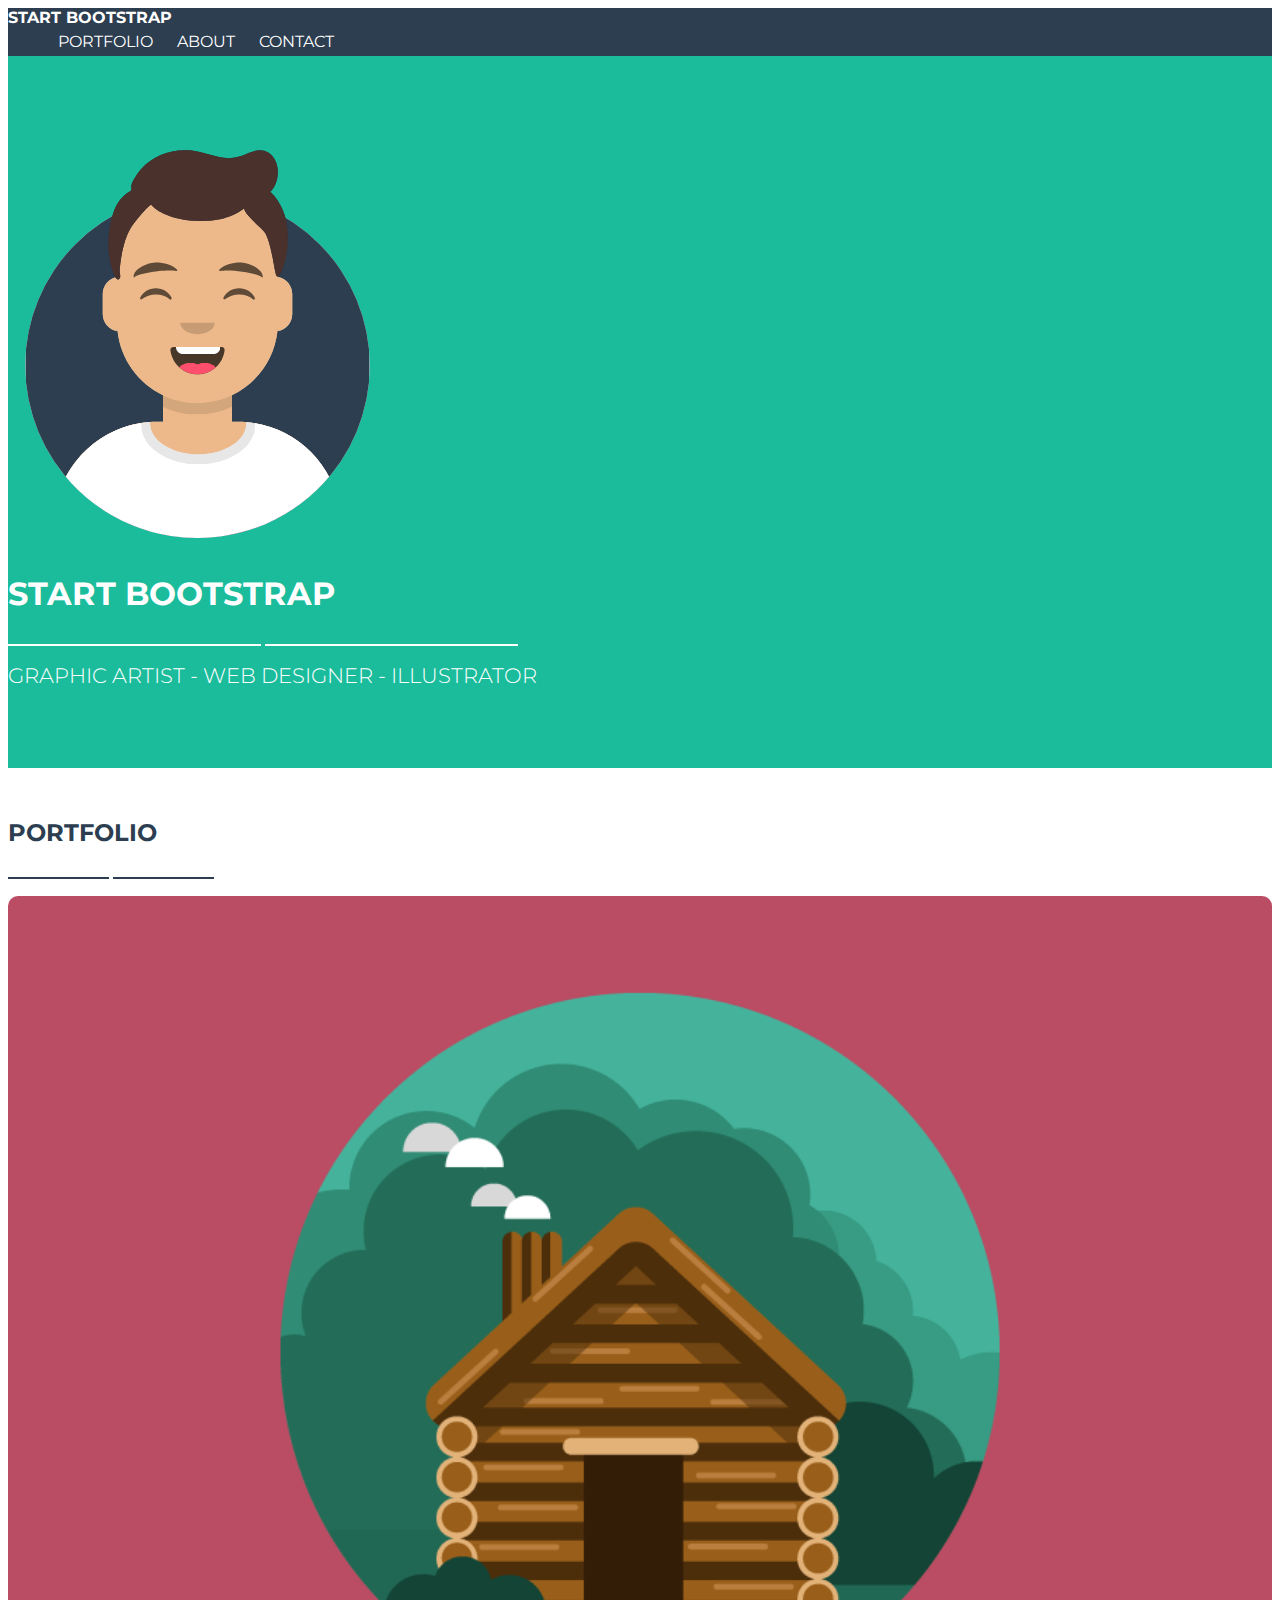
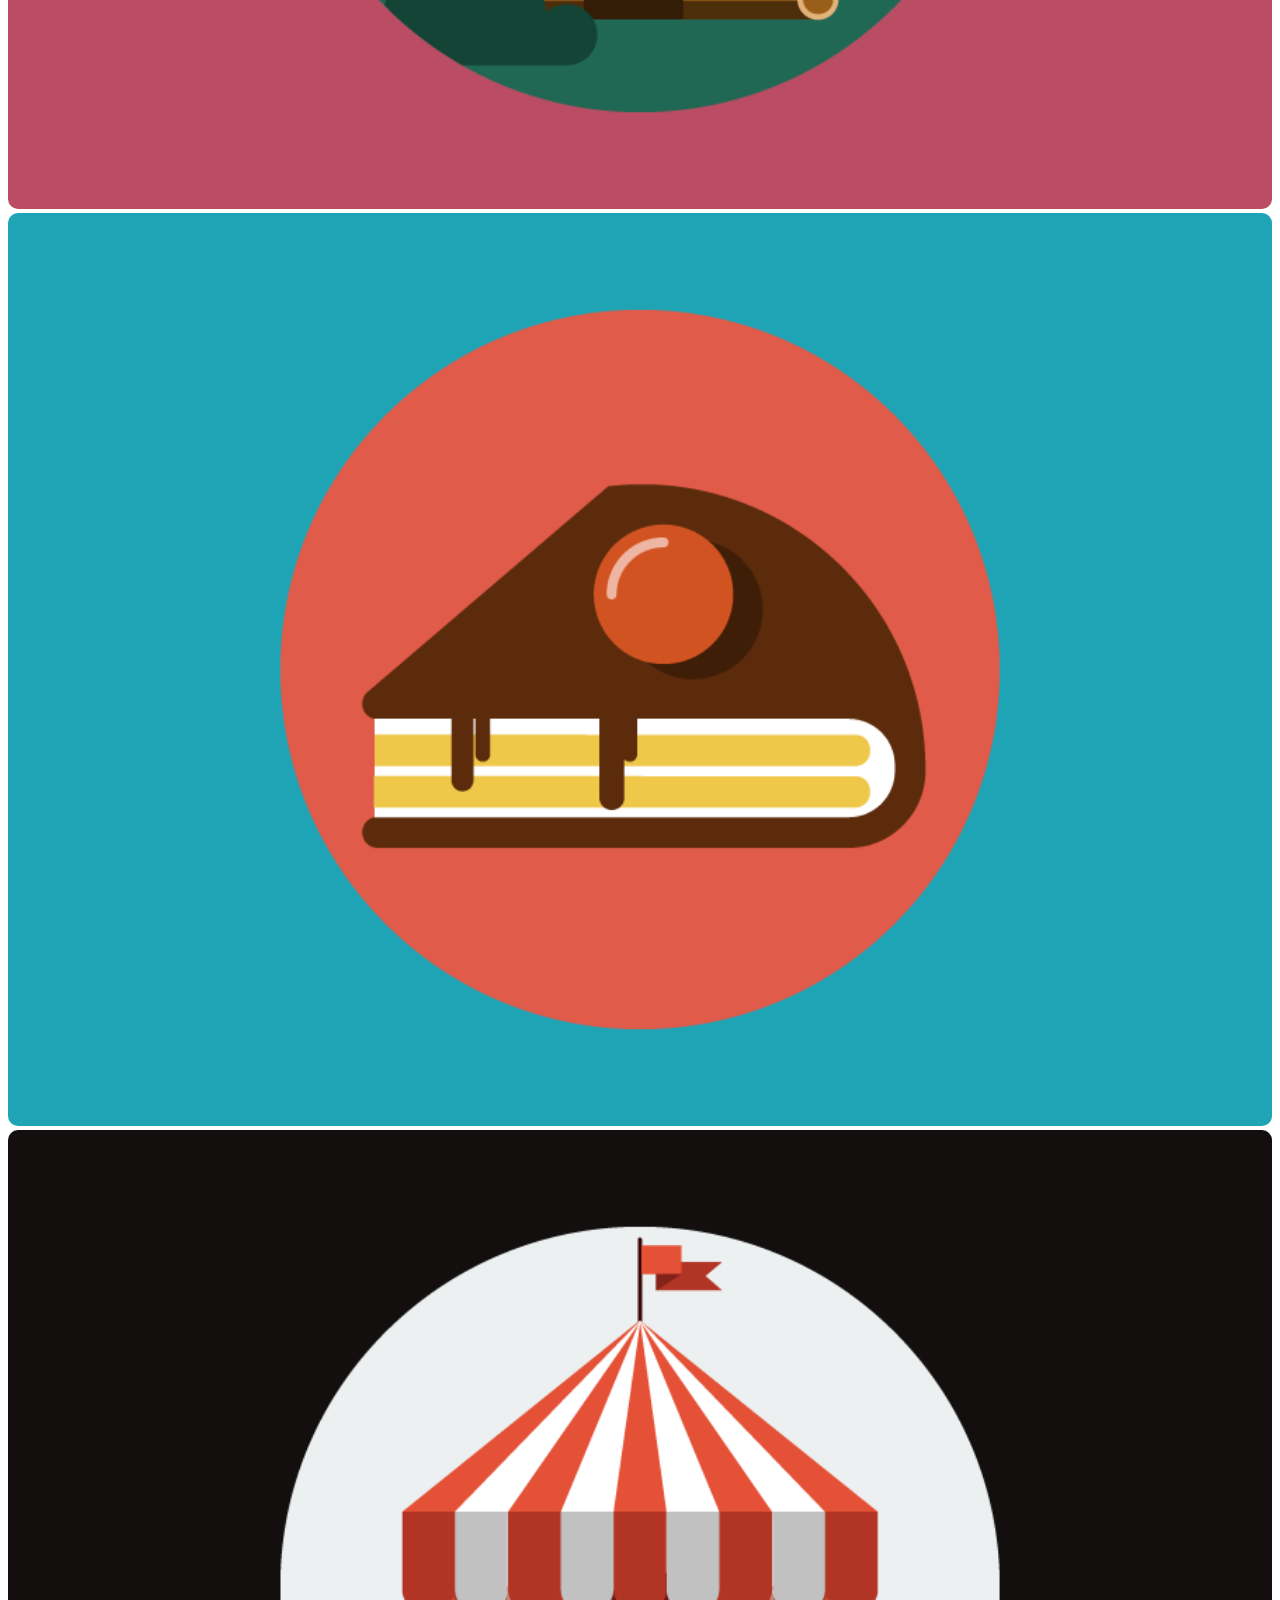
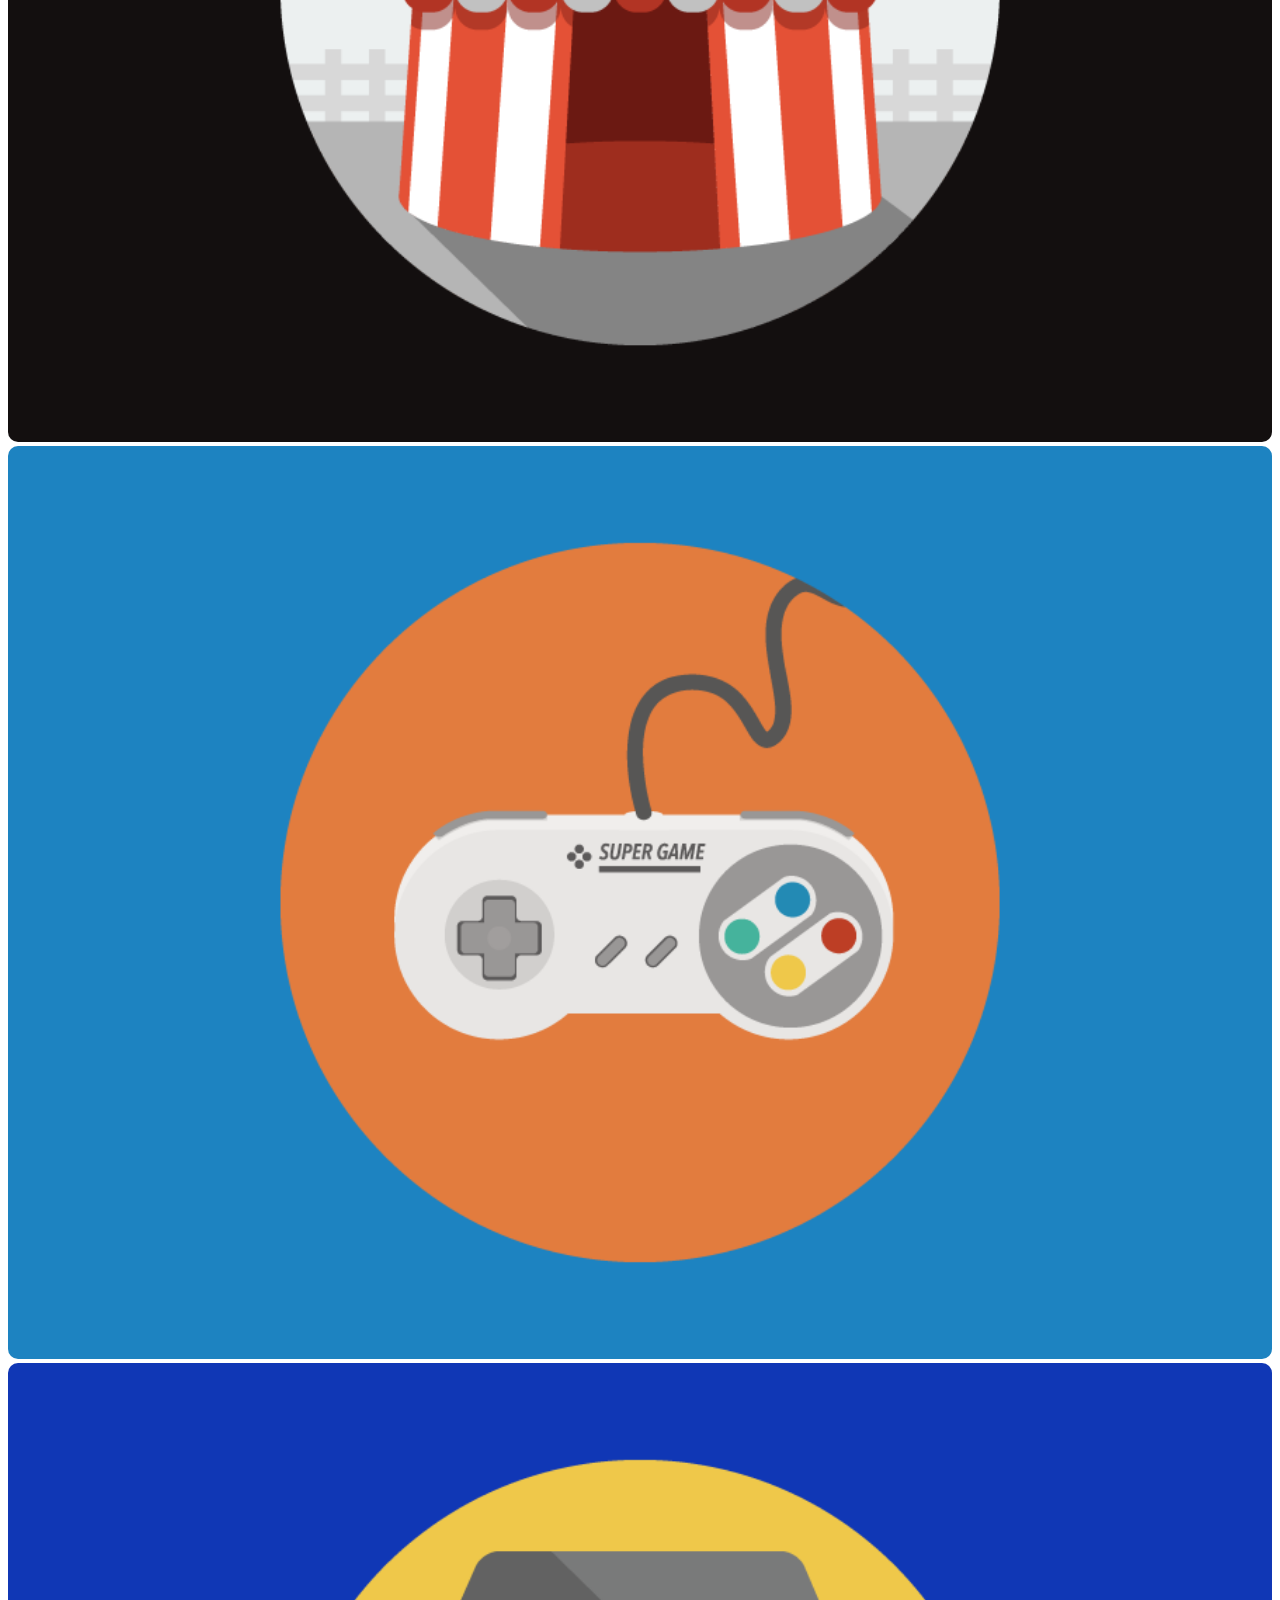
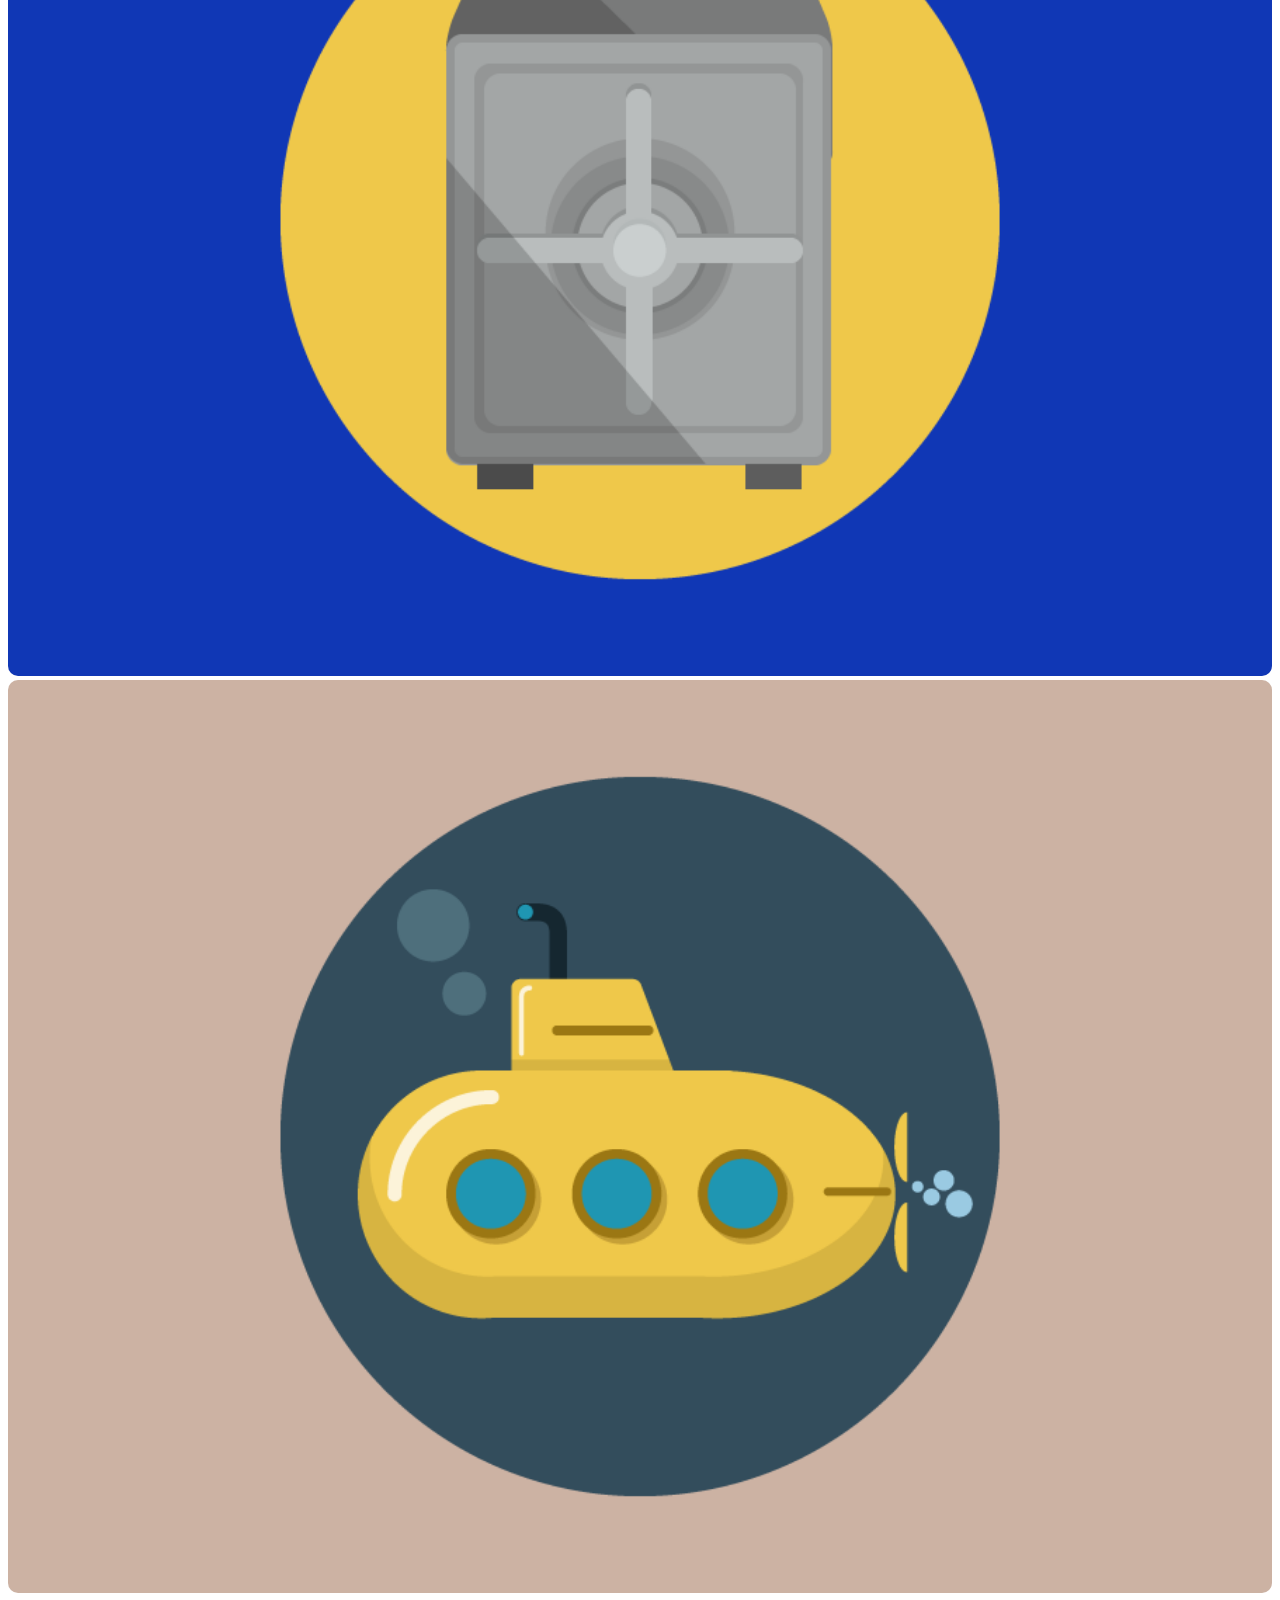
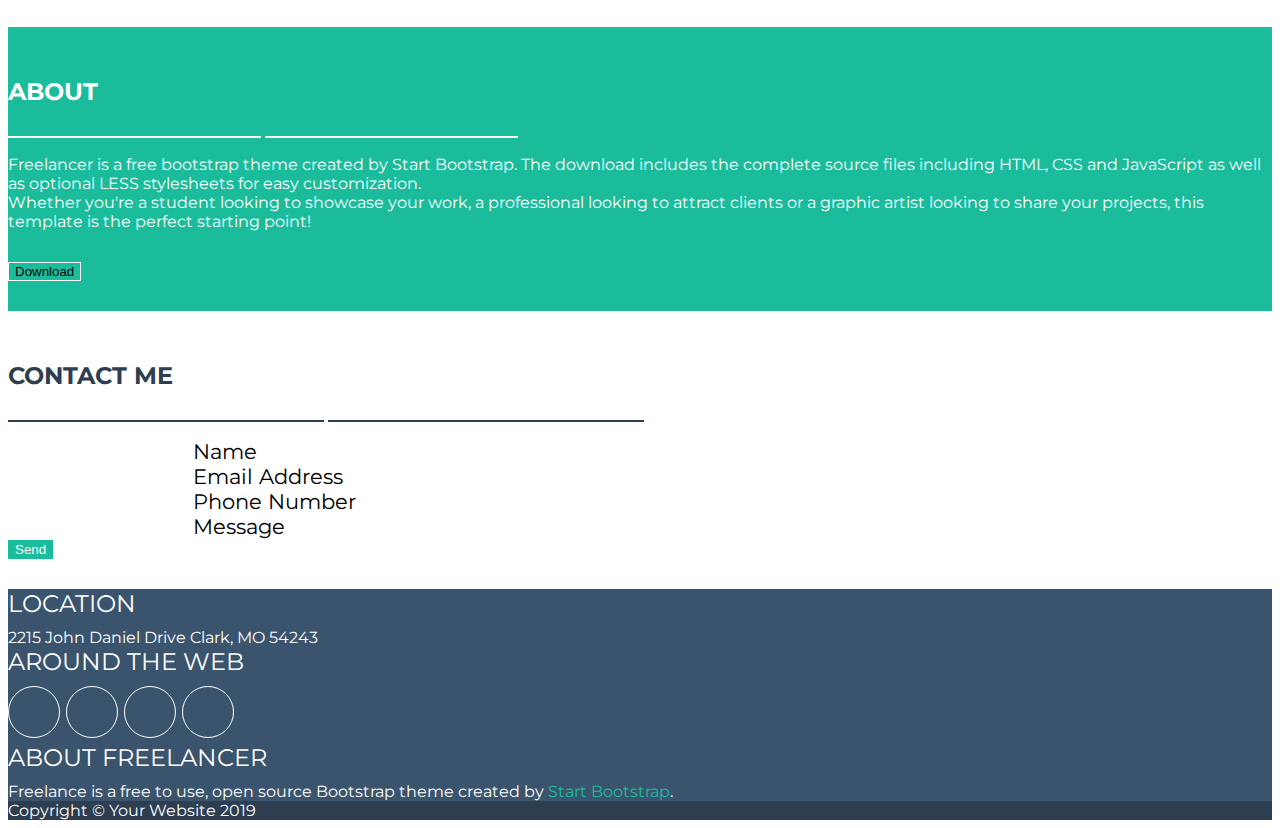
<file: index.html>
<!DOCTYPE html>
<html lang="en">
<head>
  <meta charset="UTF-8">
  <meta http-equiv="X-UA-Compatible" content="IE=edge">
  <meta name="viewport" content="width=device-width, initial-scale=1.0">
  <link rel="stylesheet" href="css/style.css">
  <link href="https://cdn.jsdelivr.net/npm/bootstrap@5.0.2/dist/css/bootstrap.min.css" rel="stylesheet"
    integrity="sha384-EVSTQN3/azprG1Anm3QDgpJLIm9Nao0Yz1ztcQTwFspd3yD65VohhpuuCOmLASjC" crossorigin="anonymous">
  <link rel="stylesheet" href="https://cdnjs.cloudflare.com/ajax/libs/font-awesome/6.0.0-beta2/css/all.min.css"
    integrity="sha512-YWzhKL2whUzgiheMoBFwW8CKV4qpHQAEuvilg9FAn5VJUDwKZZxkJNuGM4XkWuk94WCrrwslk8yWNGmY1EduTA=="
    crossorigin="anonymous" referrerpolicy="no-referrer" />
    <link rel="preconnect" href="https://fonts.googleapis.com">
    <link rel="preconnect" href="https://fonts.gstatic.com" crossorigin>
    <link
      href="https://fonts.googleapis.com/css2?family=Lato:ital,wght@0,100;0,300;0,400;0,700;0,900;1,100;1,300;1,400;1,700;1,900&family=Montserrat:ital,wght@0,100;0,200;0,300;0,400;0,500;0,600;0,700;0,800;0,900;1,100;1,200;1,300;1,400;1,500;1,600;1,700;1,800;1,900&display=swap"
      rel="stylesheet">
    
      <title>Bootstrap Freelancer</title>
</head>
<body>
    <header class="fixed-top">
      <div class="container">
        <div class="row py-2 align-items-center">
          <div class="col-6 col-sm-4 col-md-6">
            <span class="title"> start bootstrap </span>
          </div>
          <div class="col-6 col-sm-8 col-md-6 text-end">
            <ul class="menu">
              <li><a href="#">portfolio</a></li>
              <li><a href="#">about</a></li>
              <li><a href="#">contact</a></li>
            </ul>
            <a href="#">
              <i class="fas fa-bars"></i>
            </a> 
          </div>
        </div>
      </div>
    </header>
    <div class="jumbotron">
      <div class="container">
        <div class="row py-2 justify-content-center">
          <div class="col-12 col-md-6 col-sm-8 text-center">
            <div class="img-avatar">
             <img class="avatar" src="img/avatar.svg" alt="">
            </div>
            <h1>start bootstrap</h1>
            <div class="star">
              <i class="fas fa-star"></i>
            </div>
            <div class="text">
              graphic artist - web designer - illustrator
            </div>
          </div>
        </div>
      </div>
    </div>
  
    <div class="section-portfolio">
      <div class="container pt-6 pb-6">
        <div class="row">
          <div class="col-12 text-center margin-bottom">
            <h2>Portfolio</h2>
            <div class="star">
              <i class="fas fa-star"></i>
            </div>
          </div>
          <div class="col-12 col-sm-6 col-md-4 mb-3">
            <div class="image position-relative">
              <img src="img/cabin.png" alt="">
              <div class="transition position-absolute top-0 text-center">
                <i class="fas fa-plus"></i>
              </div>
            </div>
          </div>
          <div class="col-12 col-sm-6 col-md-4 mb-3">
            <div class="image position-relative">
              <img src="img/cake.png" alt="">
              <div class="transition position-absolute top-0 text-center">
                <i class="fas fa-plus"></i>
              </div>
            </div>
          </div>
          <div class="col-12 col-sm-6 col-md-4 mb-3">
            <div class="image position-relative">
              <img src="img/circus.png" alt="">
              <div class="transition position-absolute top-0 text-center">
                <i class="fas fa-plus"></i>
              </div>
            </div>
          </div>
          <div class="col-12 col-sm-6 col-md-4 mb-3">
            <div class="image position-relative">
              <img src="img/game.png" alt="">
              <div class="transition position-absolute top-0 text-center">
                <i class="fas fa-plus"></i>
              </div>
            </div>
          </div>
          <div class="col-12 col-sm-6 col-md-4 mb-3">
            <div class="image position-relative">
              <img src="img/safe.png" alt="">
              <div class="transition position-absolute top-0 text-center">
                <i class="fas fa-plus"></i>
              </div>
            </div>
          </div>
          <div class="col-12 col-sm-6 col-md-4 mb-3">
            <div class="image position-relative">
              <img src="img/submarine.png" alt="">
              <div class="transition position-absolute top-0 text-center">
                <i class="fas fa-plus"></i>
              </div>
            </div>
          </div>
        </div>
      </div>
    </div>
  
    <div class="section-about">
      <div class="container">
        <div class="row py-2 justify-content-center">
          <div class="col-12 col-md-4 col-sm-7 text-center">
            <h2>about</h2>
            <div class="star">
              <i class="fas fa-star"></i>
            </div>
          </div>
        </div>
        <div class="row py-1 justify-content-center">
          <div class="col-12 col-sm-6 px-2">
            <span class="text">
              Freelancer is a free bootstrap theme created by Start Bootstrap. The download includes the complete source files
              including HTML, CSS and JavaScript as well as optional LESS stylesheets for easy customization.
            </span> 
          </div>
          <div class="col-12 col-sm-6 px-2">
            <span class="text">
              Whether you're a student looking to showcase your work, a professional looking to attract clients or a graphic artist looking to share your projects, this template is the perfect starting point!
            </span>
          </div>
        </div>
        <div class="row py-1 justify-content-center">
          <div class="col-12 col-md-4 col-sm-7 text-center">
            <div class="btn-group" role="group" aria-label="Basic example">
              <button type="button" class="btn btn-primary"> <i class="fas fa-download"></i> Download</button>
            </div>
          </div>
        </div>
      </div>
    </div>
  
    <div class="section-contact">
      <div class="container">
        <div class="row py-2 justify-content-center">
          <div class="col-12 col-md-4 col-sm-7 text-center">
            <h2>
              contact me
            </h2>
            <div class="star">
              <i class="fas fa-star"></i>
            </div>
          </div>
        </div>
        <div class="row py-1 justify-content-center">
          <div class="col-12 col-sm-8">
            <form class="row g-3">
              <div class="col-12 d-flex flex-column-reverse">
                <input type="email" class="form-control border_input" id="inputEmail4">
                <label for="inputEmail4" class="form-label label_font_size">Name</label>
              </div>
              <div class="col-12 d-flex flex-column-reverse">
                <input type="text" class="form-control border_input" id="inputAddress">
                <label for="inputAddress" class="form-label label_font_size">Email Address </label>
              </div>
              <div class="col-12 d-flex flex-column-reverse">
                <input type="text" class="form-control border_input" id="inputAddress2">
                <label for="inputAddress2" class="form-label label_font_size"> Phone Number</label>
              </div>
              <div class="col-12 d-flex flex-column-reverse">
                <input type="text" class="form-control border_input" id="inputCity">
                <label for="inputCity" class="form-label label_font_size">Message</label>
              </div>
              <div class="col-12">
                <button type="submit" class="btn btn-primary">Send</button>
              </div>
            </form>
          </div>
        </div>
      </div>
    </div>
    <footer>
      <div class="footer-top py-3">
        <div class="container">
          <div class="row">
            <div class="col-12 col-sm-4 text-center">
             <div class="footer-title">
                location
             </div>
             <div class="footer-text">
               2215 John Daniel Drive Clark, MO 54243
             </div>
            </div>
            <div class="col-12 col-sm-4 text-center">
              <div class="footer-title">
                around the web
              </div>
              <div class="footer-text">
                <a href="#" class="link-icona">
                  <div class="circle">
                    <i class="fab fa-facebook-f icona"></i>
                  </div>
                </a> 
                <a href="#" class="link-icona">
                  <div class="circle">
                    <i class="fab fa-google-plus-g icona"></i>
                  </div>
                </a>
                <a href="#" class="link-icona">
                  <div class="circle">
                    <i class="fab fa-twitter icona"></i>
                  </div>
                </a>
                <a href="#" class="link-icona">
                  <div class="circle">
                    <i class="fab fa-linkedin-in icona"></i>
                  </div>
                </a>
              </div>
            </div>
            <div class="col-12 col-sm-4 text-center">
              <div class="footer-title">
                about freelancer
              </div>
              <div class="footer-text">
                Freelance is a free to use, open source Bootstrap theme created by <span class="green">Start Bootstrap</span>.
              </div>
            </div>
          </div>
        </div>
      </div>
      <div class="footer-bottom">
        <div class="col-12 text-center pt-3 pb-5">
          Copyright &copy; Your Website 2019
        </div>
      </div>
    </footer>
</body>
</html>
</file>
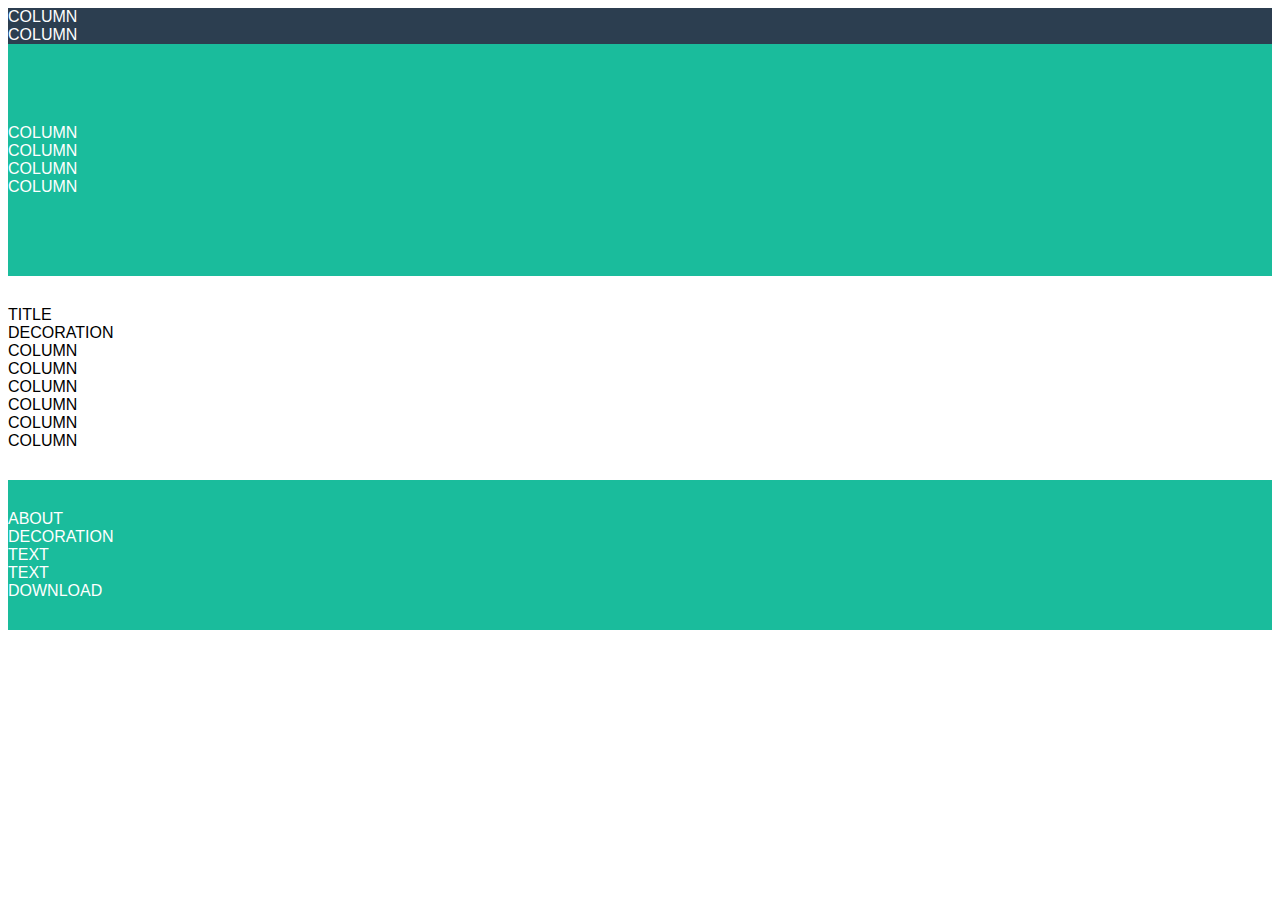
<file: test.html>
<!DOCTYPE html>
<html lang="en">
<head>
  <meta charset="UTF-8">
  <meta http-equiv="X-UA-Compatible" content="IE=edge">
  <meta name="viewport" content="width=device-width, initial-scale=1.0">
  <link rel="stylesheet" href="css/style.css">
  <link href="https://cdn.jsdelivr.net/npm/bootstrap@5.0.2/dist/css/bootstrap.min.css" rel="stylesheet"
    integrity="sha384-EVSTQN3/azprG1Anm3QDgpJLIm9Nao0Yz1ztcQTwFspd3yD65VohhpuuCOmLASjC" crossorigin="anonymous">
  <title>Bootstrap Freelancer</title>
</head>
<body>
  <header>
    <div class="container">
      <div class="row py-2">
        <div class="col">
          Column
        </div>
        <div class="col text-right">
          Column
        </div>
      </div>
    </div>
  </header>
  <div class="jumbotron">
    <div class="container">
      <div class="row py-2">
        <div class="col-12 text-center">
          Column
        </div>
      </div>
      <div class="row py-1">
        <div class="col-12 text-center">
          Column
        </div>
      </div>
      <div class="row py-1">
        <div class="col-12 text-center">
          Column
        </div>
      </div>
      <div class="row py-1">
        <div class="col-12 text-center">
          Column
        </div>
      </div>
    </div>
  </div>

  <div class="section-portfolio">
    <div class="container">
      <div class="row py-2">
        <div class="col-12 text-center">
          TITLE
        </div>
      </div>
      <div class="row py-1">
        <div class="col-12 text-center">
          DECORATION
        </div>
      </div>
  <div class="container">
    <div class="row row-cols-4">
      <div class="col">Column</div>
      <div class="col">Column</div>
      <div class="col">Column</div>
      <div class="col">Column</div>
      <div class="col">Column</div>
      <div class="col">Column</div>
      
    </div>
  </div>
    </div>
  </div>

  <div class="section-about">
    <div class="container">
      <div class="row py-2">
        <div class="col-12 text-center">
          ABOUT
        </div>
      </div>
      <div class="row py-1">
        <div class="col-12 text-center">
          DECORATION
        </div>
      </div>
      <div class="row py-1">
        <div class="col-6 text-center">
          TEXT
        </div>
        <div class="col-6 text-center">
          TEXT
        </div>
      </div>
      <div class="row py-1">
        <div class="col-12 text-center">
          DOWNLOAD
        </div>
      </div>
    </div>
  </div>
</body>
</html>
</file>
<file: css/style.css>
body {
  font-family: 'Lato', sans-serif;
  font-family: 'Montserrat', sans-serif;
  font-size: 100%;
  text-transform: uppercase;
}

header div,
.jumbotron div,
.section-about div,
.footer-top,
.footer-bottom {
  color: white;
}

header {
  background-color: #2C3E50;
}

.col-md-6>.title {
  font-weight: bold;
}

.menu {
  display: inline;
  list-style: none;
}

.text-end a {
  text-decoration: none;
  color: white;
}

.text-end a:hover {
  color: #1ABC9C;
}

.menu li {
  padding: 5px 10px;
  display: inline-block;
}

.text-end .fa-bars {
  display: none;
}

.jumbotron {
  background-color: #1ABC9C;
  padding: 80px 0;
}

.img-avatar .avatar {
  width: 30%;
  margin-bottom: 10px;
}

.star {
  margin-bottom: 10px;
}

.jumbotron .star::before,
.jumbotron .star::after {
    content: '';
    width: 20%;
    height: 2px;
    display: inline-block;
    background-color: white;
    vertical-align: middle;
}


.text-center .text {
  font-size: 1.3em;
  font-weight: 300;
}

.text-center h2 {
  color: #2C3E50;
}

.section-portfolio {
  padding: 30px 0;
}

.section-portfolio .star::before,
.section-portfolio .star::after {
    content: '';
    width: 8%;
    height: 2px;
    display: inline-block;
    background-color: #2C3E50;
    vertical-align: middle;
}

.section-portfolio .transition {
  transition: 1s;
  opacity: 0;
  width: 100%;
  height: 100%;
  border-radius: 10px;
}

.section-portfolio .image:hover .transition {
  transition: 1s;
  opacity: 100;
  background-color: #1ABC9C;
}

.section-portfolio .fa-plus {
  line-height: 300px;
  font-size: 2em;
  font-weight: bold;
  color: white;
}

.section-portfolio .fa-star {
  color: #2C3E50;
}

.margin-bottom {
  margin-bottom: 10px;
}

.image>img {
  width: 100%;
  border-radius: 10px;
}

.section-about {
  background-color: #1ABC9C;
  padding: 30px 0;
}

.section-about 
h2,
.fa-star {
  color: white;
}

.section-about .star::before,
.section-about .star::after {
    content: '';
    width: 20%;
    height: 2px;
    display: inline-block;
    background-color:white;
    vertical-align: middle;
}

.section-about .text {
  text-transform: none;
}

.section-about .btn-group {
  margin-top: 30px;
}

.section-about .btn-primary {
  background-color: transparent;
  border: 1px solid white;
}

.section-about .btn-primary:hover {
  background-color: white;
  border: 1px solid black;
  color: black;
}

.section-about .btn-primary:focus {
  background-color: white;
  border: 1px solid black;
  color: black;
}

.section-contact {
  padding: 30px 0;
}

.section-contact .star::before,
.section-contact .star::after {
    content: '';
    width: 25%;
    height: 2px;
    display: inline-block;
    background-color:#2C3E50;
    vertical-align: middle;
}

.section-contact .fa-star {
  color: #2C3E50;
}

.section-contact form {
  text-transform: none;
}

.section-contact .btn-primary {
  background-color: #1ABC9C;
  color: white;
  border: 1px solid #1ABC9C;
}

.section-contact .btn-primary:hover {
  background-color: #1ABC9C;
  color: white;
  border: 1px solid #1ABC9C;
}

.section-contact .btn-primary:active {
  background-color: #3A546D;
  color: white;
  border: 1px solid #3A546D;
}

.section-contact .btn-primary:focus {
  background-color: #3A546D;
  color: white;
  border: 1px solid #3A546D;
}

.border_input {
  border: 0;
}

.section-contact .label_font_size {
  font-size: 1.3em;
}

.border_input:active + .label_font_size {
  font-size: 0.9em;
}

.border_input:focus + .label_font_size {
  font-size: 0.9em;
}

footer .footer-text, .footer-bottom {
  text-transform: none;
}

.footer-title {
  font-size: 1.5em;
  margin-bottom: 10px;
}

.footer-text .link-icona {
  text-decoration: none;
  color: white;
  font-size: 1.3em;
  vertical-align: middle;
}

.footer-text .link-icona .icona {
  vertical-align: -webkit-baseline-middle;
}

.footer-text .link-icona:hover {
  color: #1ABC9C;
}

.footer-text .link-icona:hover .circle {
  border-color: #1ABC9C;
}

.footer-text .link-icona .circle {
  width: 50px;
  height: 50px;
  background-color: transparent;
  border: 1px solid white;
  border-radius: 50%;
  display: inline-block;
}


.footer-text .green {
  color: #1ABC9C;
}


.footer-top {
  background-color: #3A546D;
}

.footer-bottom {
  background-color: #2C3E50;
}

@media screen and (max-width: 576px) {
  .menu {
    display: none;
  }

  .text-end .fa-bars {
    display: inline;
    padding: 5px;
    border: 1px solid white;
  }

  .text-end .fa-bars:hover {
    display: inline;
    padding: 5px;
    border: 1px solid #1ABC9C;
    color: #1ABC9C;
  }


  .col-md-6 .title {
    font-size: 0.9em;
  }

  .text-center h1 {
    font-size: 1.5em;
  }

  .text-center .text {
    font-size: 0.9em;
  }

  .section-portfolio h2 {
    font-size: 1.5em;
  }

  .section-about h2 {
    font-size: 1.5em;
  }

  .section-about .text {
    font-size: 0.9em;
  }

  .section-contact h2 {
    font-size: 1.5em;
  }

  .footer-top .footer-title {
    font-size: 1.2em;
  }

  .footer-top .footer-text {
    font-size: 0.9em;
  }

  .footer-top .link-icona {
    font-size: 0.9em;
  }

  .footer-top .link-icona .circle {
    width: 30px;
    height: 30px;
  }
}

@media screen and (max-width: 768px) {

  .col-md-6 .title {
    font-size: 1em;
  }

  .text-center h1 {
    font-size: 1.8em;
  }

  .text-center .text {
    font-size: 1em;
  }

  .section-portfolio h2 {
    font-size: 1.8em;
  }

  .section-about h2 {
    font-size: 1.8em;
  }

  .section-about .text {
    font-size: 1em;
  }

  .section-contact h2 {
    font-size: 1.8em;
  }

  .footer-top .footer-title {
    font-size: 1.5em;
  }

  .footer-top .footer-text {
    font-size: 1em;
  }

  .footer-top .link-icona {
    font-size: 1em;
  }

  .footer-top .link-icona .circle {
    width: 37px;
    height: 37px;
  }
}
</file>
